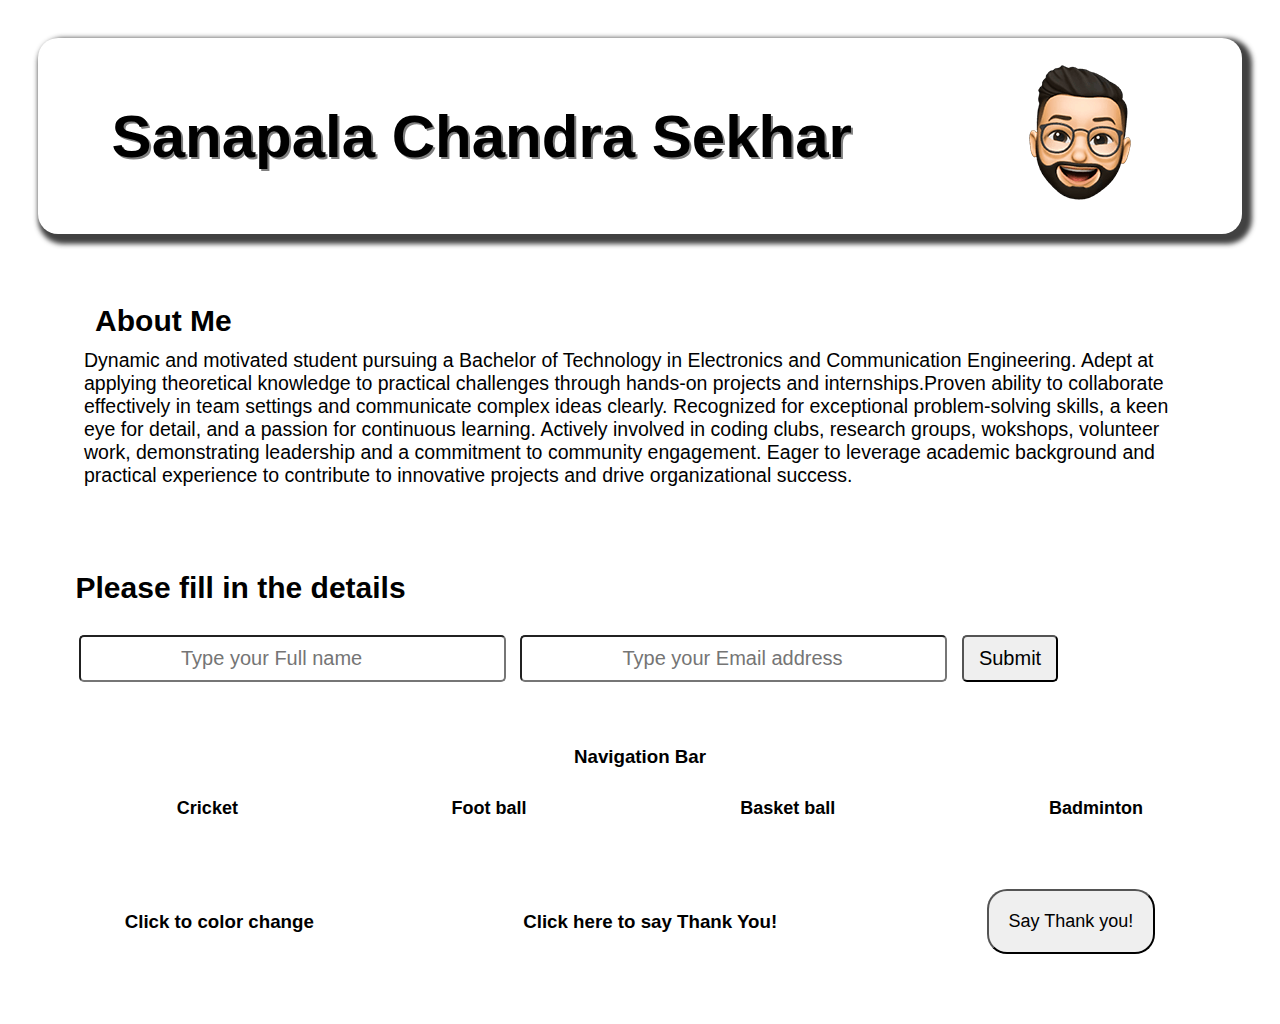
<file: level1/index.html>
<!DOCTYPE html>
<html>
  <head>
    <meta charset="UTF-8" />
    <meta http-equiv="X-UA-Compatible" content="IE=edge" />
    <meta name="viewport" content="width=device-width, initial-scale=1.0" />
    <title>Task 1</title>
    <link rel="stylesheet" href="style.css" />
  </head>
  <body>
    <div class="cont">
      <h1>Sanapala Chandra Sekhar</h1>
      <img src=".\my-avatar.png" />
    </div>
    <div class="about">
      <h3>About Me</h3>
      <p>
        Dynamic and motivated student pursuing a Bachelor of Technology in
        Electronics and Communication Engineering. Adept at applying theoretical
        knowledge to practical challenges through hands-on projects and
        internships.Proven ability to collaborate effectively in team settings
        and communicate complex ideas clearly. Recognized for exceptional
        problem-solving skills, a keen eye for detail, and a passion for
        continuous learning. Actively involved in coding clubs, research groups,
        wokshops, volunteer work, demonstrating leadership and a commitment to
        community engagement. Eager to leverage academic background and
        practical experience to contribute to innovative projects and drive
        organizational success.
      </p>
    </div>
    <div class="form">
      <h3>Please fill in the details</h3>
      <form action="#">
        <input type="text" name="name" placeholder="Type your Full name" />
        <input
          type="email"
          name="email"
          placeholder="Type your Email address"
        />
        <button type="submit">Submit</button>
      </form>
    </div>
    <div class="n">
      <h3>Navigation Bar</h3>
      <ul class="navbar">
        <li><a href="#">Cricket</a></li>
        <li><a href="#">Foot ball</a></li>
        <li><a href="#">Basket ball</a></li>
        <li><a href="#">Badminton</a></li>
      </ul>
    </div>
    <div class="d">
      <h3>Click to color change</h3>
      <h3>Click here to say Thank You!</h3>
      <button type="button" id="mybutton">Say Thank you!</button>
    </div>

    <script src="script.js"></script>
  </body>
</html>
</file>
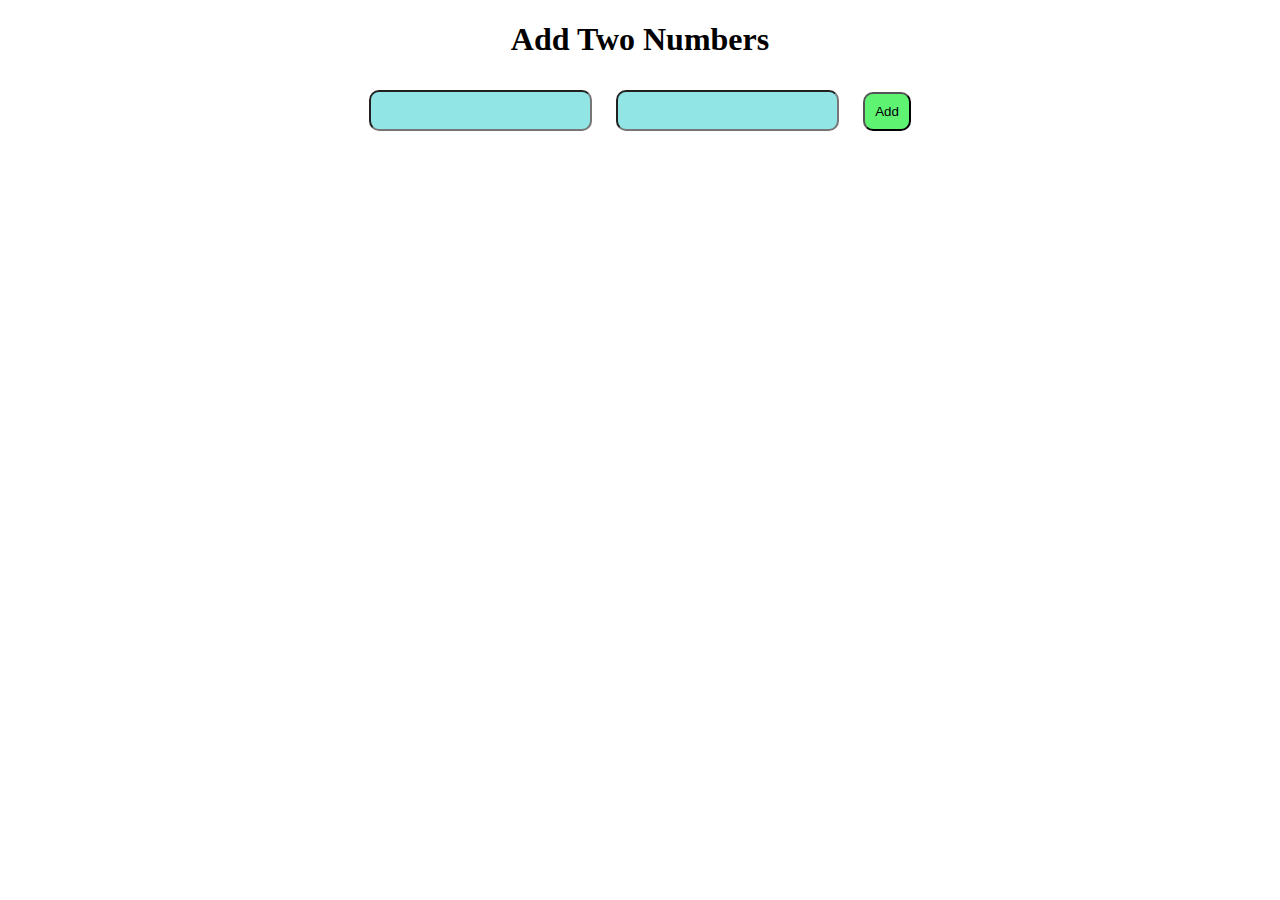
<file: level1/addncalc.html>
<!DOCTYPE html>
<html>
  <head>
    <style>
      body {
        text-align: center;
      }
      input {
        padding: 10px;
        margin: 10px;
        background-color: rgb(146, 229, 229);
        color: black;
        font-size: 15px;
        border-radius: 10px;
      }
      button {
        padding: 10px;
        margin: 10px;
        background-color: rgb(94, 244, 114);
        border-radius: 10px;
      }
      h1 {
        text-align: center;
      }
    </style>
    <title>Add Two Numbers</title>
    <script>
      function add() {
        var numOne = document.getElementById("numOne").value;
        var numTwo = document.getElementById("numTwo").value;
        var result = parseInt(numOne) + parseInt(numTwo);
        alert(result);
      }
    </script>
  </head>
  <body>
    <h1>Add Two Numbers</h1>
    <input type="number" id="numOne" />
    <input type="number" id="numTwo" />
    <button onclick="add()">Add</button>
  </body>
</html>
</file>
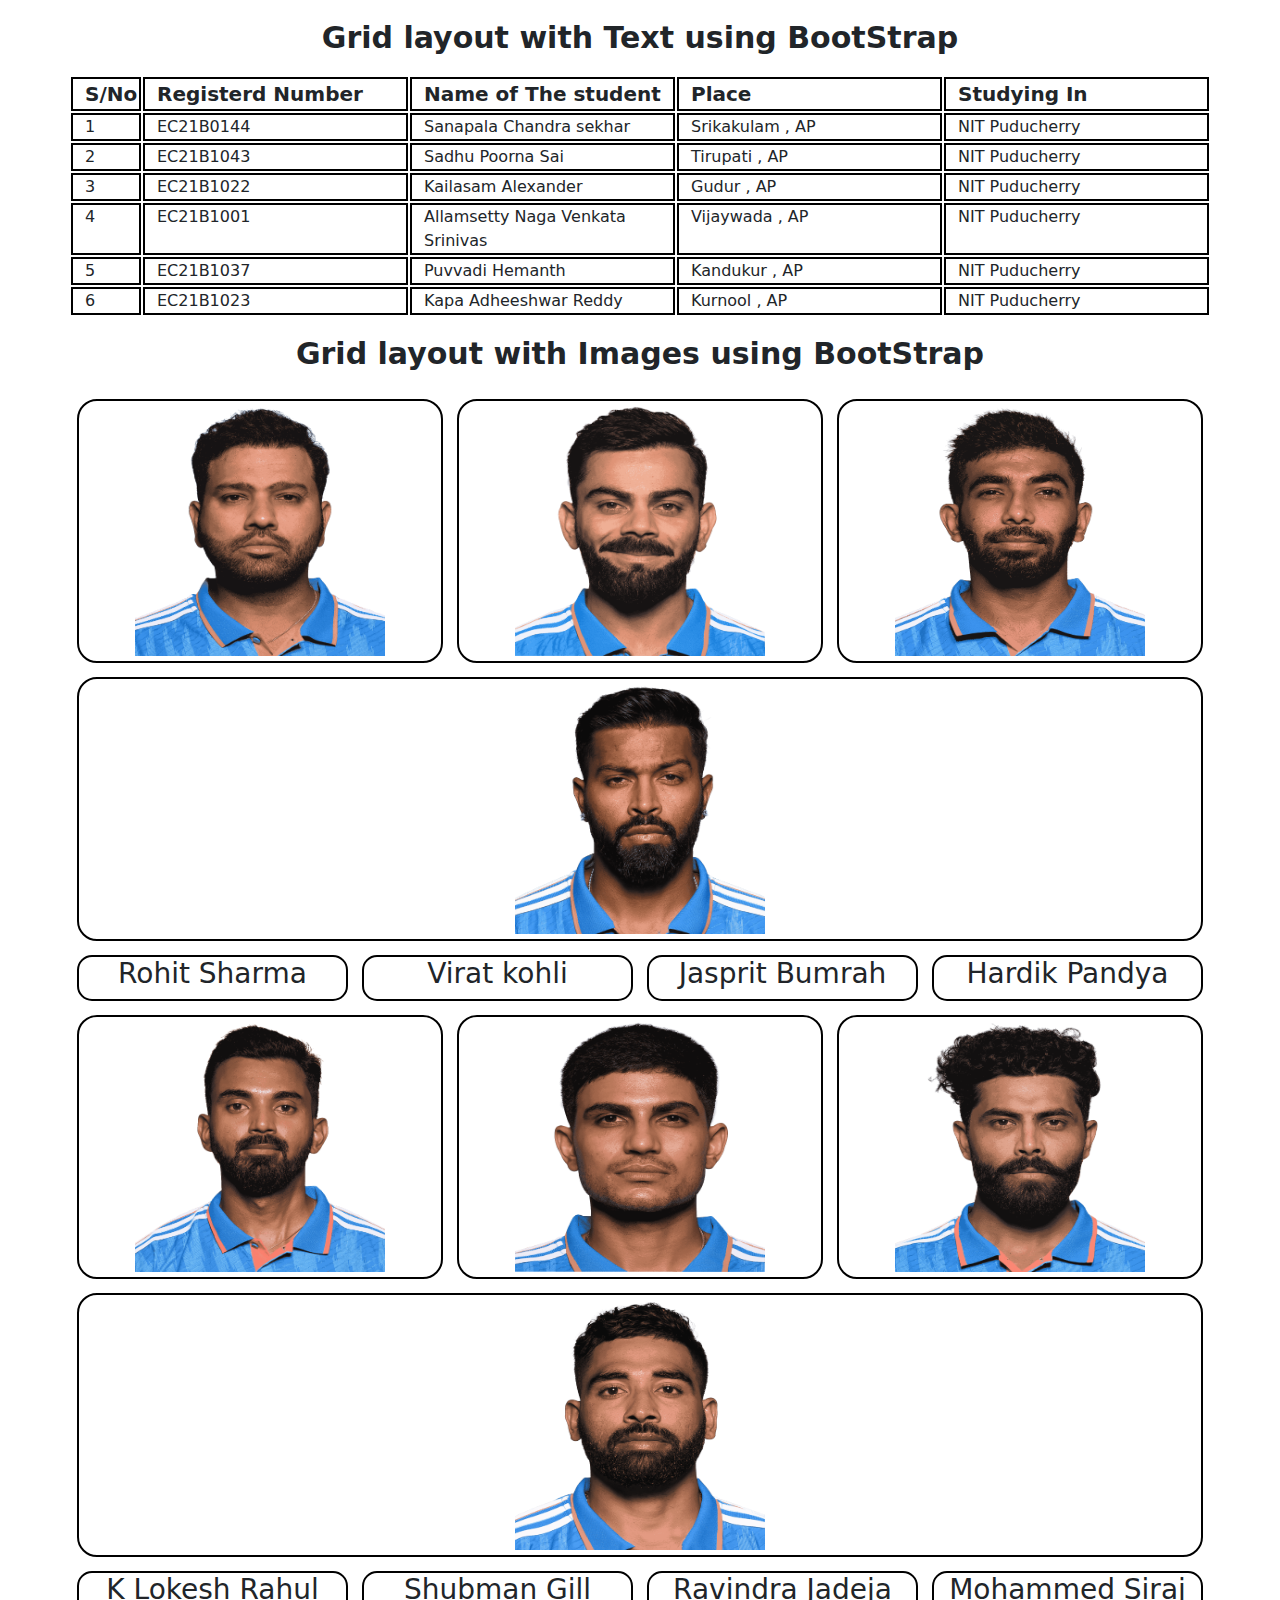
<file: level2/grid.html>
<!DOCTYPE html>
<html>
  <head>
    <meta charset="UTF-8" />
    <meta http-equiv="X-UA-Compatible" content="IE=edge" />
    <meta name="viewport" content="width=device-width, initial-scale=1.0" />
    <title>Responsive Grid html</title>
    <link
      href="https://cdn.jsdelivr.net/npm/bootstrap@5.3.3/dist/css/bootstrap.min.css"
      rel="stylesheet"
      integrity="sha384-QWTKZyjpPEjISv5WaRU9OFeRpok6YctnYmDr5pNlyT2bRjXh0JMhjY6hW+ALEwIH"
      crossorigin="anonymous"
    />
    <link rel="stylesheet" href="gridstyle.css" />
  </head>
  <body>
    <h2>Grid layout with Text using BootStrap</h2>
    <div class="container">
      <div class="row">
        <div class="col- item head se">S/No</div>
        <div class="col-sm item head">Registerd Number</div>
        <div class="col-sm item head">Name of The student</div>
        <div class="col-sm item head">Place</div>
        <div class="col-sm item head">Studying In</div>
        <div class="w-100"></div>
        <div class="col- item se">1</div>
        <div class="col-sm item">EC21B0144</div>
        <div class="col-sm item">Sanapala Chandra sekhar</div>
        <div class="col-sm item">Srikakulam , AP</div>
        <div class="col-sm item">NIT Puducherry</div>
        <div class="w-100"></div>
        <div class="col- item se">2</div>
        <div class="col-sm item">EC21B1043</div>
        <div class="col-sm item">Sadhu Poorna Sai</div>
        <div class="col-sm item">Tirupati , AP</div>
        <div class="col-sm item">NIT Puducherry</div>
        <div class="w-100"></div>
        <div class="col- item se">3</div>
        <div class="col-sm item">EC21B1022</div>
        <div class="col-sm item">Kailasam Alexander</div>
        <div class="col-sm item">Gudur , AP</div>
        <div class="col-sm item">NIT Puducherry</div>
        <div class="w-100"></div>
        <div class="col- item se">4</div>
        <div class="col-sm item">EC21B1001</div>
        <div class="col-sm item">Allamsetty Naga Venkata Srinivas</div>
        <div class="col-sm item">Vijaywada , AP</div>
        <div class="col-sm item">NIT Puducherry</div>
        <div class="w-100"></div>
        <div class="col- item se">5</div>
        <div class="col-sm item">EC21B1037</div>
        <div class="col-sm item">Puvvadi Hemanth</div>
        <div class="col-sm item">Kandukur , AP</div>
        <div class="col-sm item">NIT Puducherry</div>
        <div class="w-100"></div>
        <div class="col- item se">6</div>
        <div class="col-sm item">EC21B1023</div>
        <div class="col-sm item">Kapa Adheeshwar Reddy</div>
        <div class="col-sm item">Kurnool , AP</div>
        <div class="col-sm item">NIT Puducherry</div>
      </div>
    </div>
    <h2>Grid layout with Images using BootStrap</h2>
    <div class="container">
      <div class="row">
        <div class="col-sm image">
          <img src=".\images\rs.png" alt="" width="250" height="250" />
        </div>
        <div class="col-sm image">
          <img src=".\images\vk.png" alt="" width="250" height="250" />
        </div>
        <div class="col-sm image">
          <img src=".\images\jb.png" alt="" width="250" height="250" />
        </div>
        <div class="col-sm image">
          <img src=".\images\hp.png" alt="" width="250" height="250" />
        </div>
        <div class="w-100"></div>
        <div class="col-sm name"><h3>Rohit Sharma</h3></div>
        <div class="col-sm name"><h3>Virat kohli</h3></div>
        <div class="col-sm name"><h3>Jasprit Bumrah</h3></div>
        <div class="col-sm name"><h3>Hardik Pandya</h3></div>
        <div class="w-100"></div>
        <div class="col-sm image">
          <img src=".\images\kl.png" alt="" width="250" height="250" />
        </div>
        <div class="col-sm image">
          <img src=".\images\sg.png" alt="" width="250" height="250" />
        </div>
        <div class="col-sm image">
          <img src=".\images\rj.png" alt="" width="250" height="250" />
        </div>
        <div class="col-sm image">
          <img src=".\images\ms.png" alt="" width="250" height="250" />
        </div>
        <div class="w-100"></div>
        <div class="col-sm name"><h3>K Lokesh Rahul</h3></div>
        <div class="col-sm name"><h3>Shubman Gill</h3></div>
        <div class="col-sm name"><h3>Ravindra Jadeja</h3></div>
        <div class="col-sm name"><h3>Mohammed Siraj</h3></div>
      </div>
    </div>
  </body>
</html>
</file>
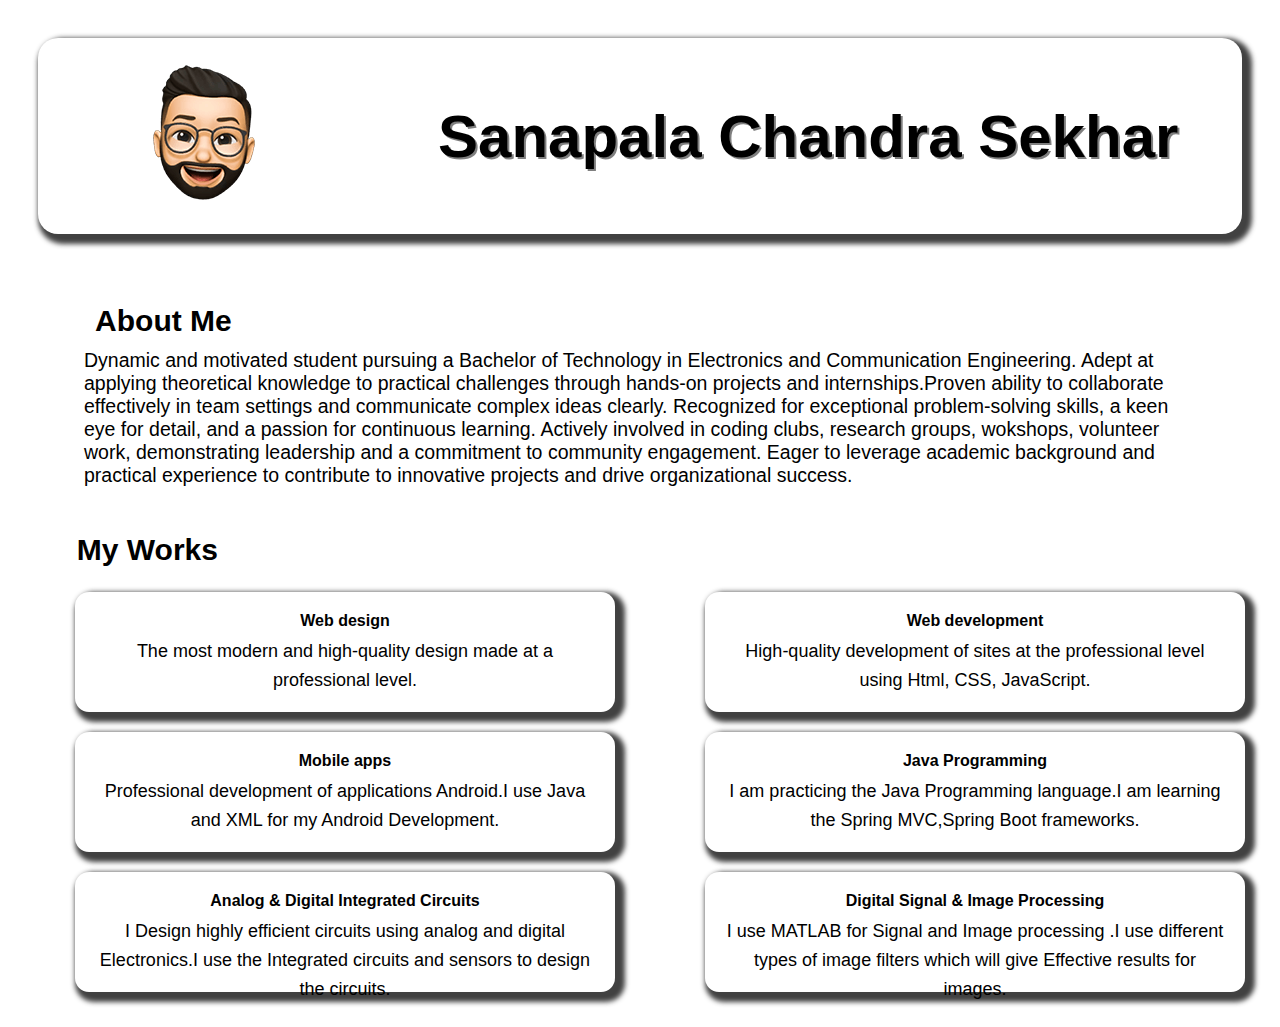
<file: level2/task2lv2.html>
<!DOCTYPE html>
<html>
  <head>
    <meta charset="UTF-8" />
    <meta http-equiv="X-UA-Compatible" content="IE=edge" />
    <meta name="viewport" content="width=device-width, initial-scale=1.0" />
    <title>Responsive Design</title>
    <link rel="stylesheet" href="style.css" />
  </head>
  <body>
    <div class="cont">
      <img src=".\images\my-avatar.png" />
      <h1>Sanapala Chandra Sekhar</h1>
    </div>
    <div class="about">
      <h3>About Me</h3>
      <p>
        Dynamic and motivated student pursuing a Bachelor of Technology in
        Electronics and Communication Engineering. Adept at applying theoretical
        knowledge to practical challenges through hands-on projects and
        internships.Proven ability to collaborate effectively in team settings
        and communicate complex ideas clearly. Recognized for exceptional
        problem-solving skills, a keen eye for detail, and a passion for
        continuous learning. Actively involved in coding clubs, research groups,
        wokshops, volunteer work, demonstrating leadership and a commitment to
        community engagement. Eager to leverage academic background and
        practical experience to contribute to innovative projects and drive
        organizational success.
      </p>
    </div>
    <section class="service">
      <h3>My Works</h3>
      <ul class="service-list">
        <li class="service-item">
          <div class="service-content-box">
            <h4 class="h4 service-item-title">Web design</h4>

            <p class="service-item-text">
              The most modern and high-quality design made at a professional
              level.
            </p>
          </div>
        </li>

        <li class="service-item">
          <div class="service-content-box">
            <h4 class="h4 service-item-title">Web development</h4>

            <p class="service-item-text">
              High-quality development of sites at the professional level using
              Html, CSS, JavaScript.
            </p>
          </div>
        </li>

        <li class="service-item">
          <div class="service-content-box">
            <h4 class="h4 service-item-title">Mobile apps</h4>

            <p class="service-item-text">
              Professional development of applications Android.I use Java and
              XML for my Android Development.
            </p>
          </div>
        </li>
        <li class="service-item">
          <div class="service-content-box">
            <h4 class="h4 service-item-title">Java Programming</h4>

            <p class="service-item-text">
              I am practicing the Java Programming language.I am learning the
              Spring MVC,Spring Boot frameworks.
            </p>
          </div>
        </li>
        <li class="service-item">
          <div class="service-content-box">
            <h4 class="h4 service-item-title">
              Analog & Digital Integrated Circuits
            </h4>

            <p class="service-item-text">
              I Design highly efficient circuits using analog and digital
              Electronics.I use the Integrated circuits and sensors to design
              the circuits.
            </p>
          </div>
        </li>
        <li class="service-item">
          <div class="service-content-box">
            <h4 class="h4 service-item-title">
              Digital Signal & Image Processing
            </h4>

            <p class="service-item-text">
              I use MATLAB for Signal and Image processing .I use different
              types of image filters which will give Effective results for
              images.
            </p>
          </div>
        </li>
      </ul>
    </section>
  </body>
</html>
</file>
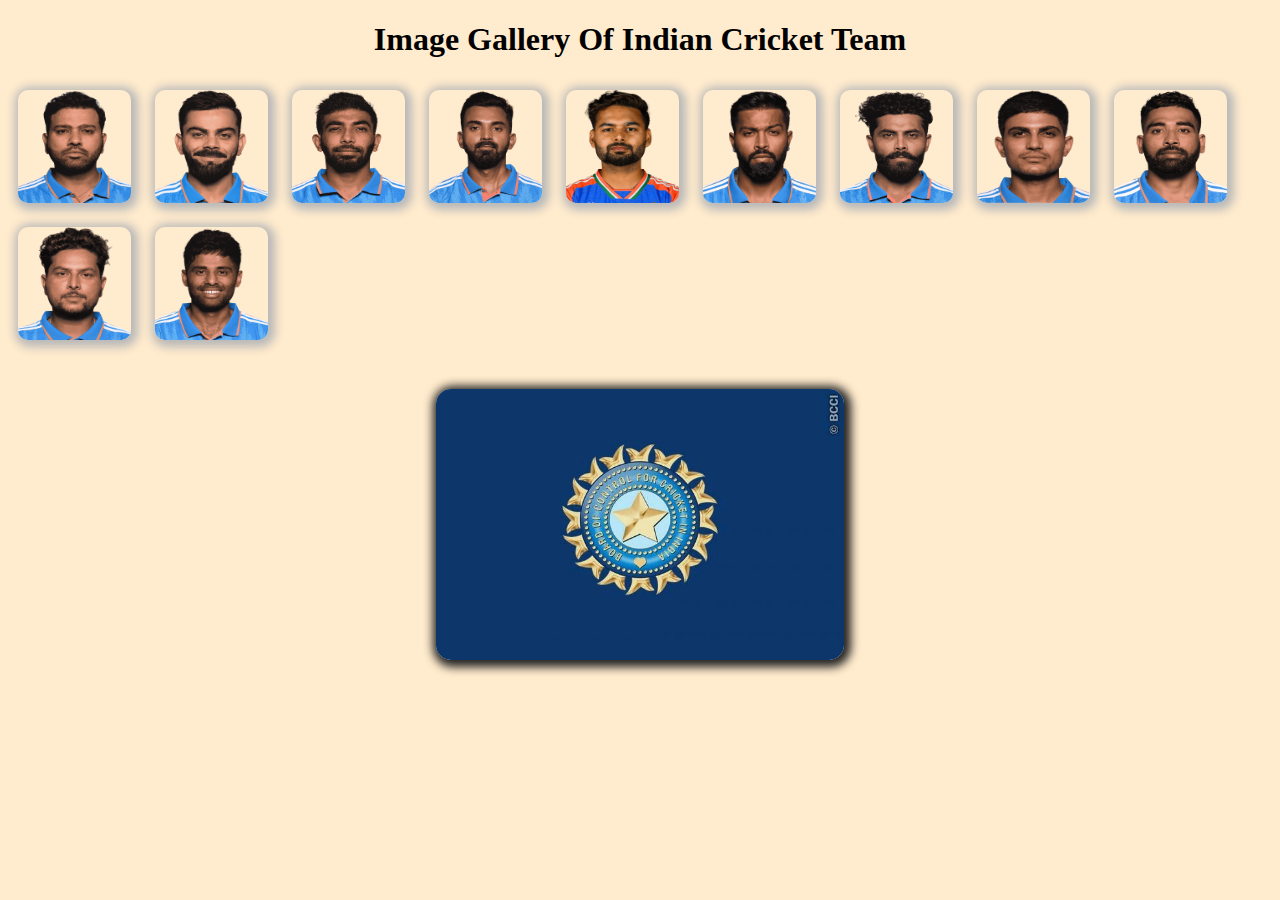
<file: level3/gallery.html>
<!DOCTYPE html>
<html>
  <head>
    <meta charset="UTF-8" />
    <meta http-equiv="X-UA-Compatible" content="IE=edge" />
    <meta name="viewport" content="width=device-width, initial-scale=1.0" />
    <title>Gallery suing Thumbnail</title>
    <link rel="stylesheet" href="style1.css" />
  </head>
  <body>
    <h1>Image Gallery Of Indian Cricket Team</h1>
    <div id="thumbnails">
      <img src=".\images\rs.png" />
      <img src=".\images\vk.png" />
      <img src=".\images\jb.png" />
      <img src=".\images\kl.png" />
      <img src=".\images\rp.png" />
      <img src=".\images\hp.png" />
      <img src=".\images\rj.png" />
      <img src=".\images\sg.png" />
      <img src=".\images\ms.png" />
      <img src=".\images\ky.png" />
      <img src=".\images\sky.png" />
    </div>
    <div class="main-cont">
      <img src=".\images\Indian.jpeg" id="main" />
    </div>
    <script src="script1.js"></script>
  </body>
</html>
</file>
<file: level1/style.css>
* {
  font-family: "Gill Sans", "Gill Sans MT", Calibri, "Trebuchet MS", sans-serif;
  margin: 0px auto;
  align-items: center;
}
.cont {
  display: flex;
  align-items: center;
  justify-content: space-between;
  margin: 3%;
  box-shadow: 5px 5px 5px 5px rgba(44, 44, 44, 0.9);
  border-radius: 20px;
}
.cont h1 {
  font-size: 60px;
  text-shadow: 2px 2px rgba(0, 0, 0, 0.5);
  padding-left: 10px;
}
.cont img {
  width: 150;
  cursor: pointer;
}
.about {
  margin: 0% 5%;

  padding: 20px;
}
.about h3 {
  font-size: 30px;
  margin: 1%;
}
.about p {
  font-size: 19.5px;
}
.form {
  margin: 5%;
}
.form h3 {
  margin: 1%;
  font-size: 30px;
}
.form form {
  margin: 30px 15px;
}
.form form input {
  font-size: 20px;
  padding: 10px 100px;
  border-radius: 5px;
  margin-right: 10px;
}
.form form button {
  font-size: 20px;
  padding: 10px 15px;
  border-radius: 5px;
  cursor: pointer;
}
.form form button:hover {
  padding: 10.5px 15.5px;
  box-shadow: 2px 2px 2px 2px rgba(44, 44, 44, 0.9);
}
.navbar {
  display: flex;
  align-items: center;
  justify-content: space-between;
  margin: 30px;
}
.navbar li {
  list-style: none;
}
.navbar li a {
  text-decoration: none;
  font-size: 18px;
  font-weight: 600;
  color: #000;
}
.navbar li a:hover {
  color: #06a7f1;
}
.d {
  display: flex;
  align-items: center;
  justify-content: space-between;
  margin: 70px 20px;
}
#mybutton {
  padding: 20px;
  border-radius: 20px;
  font-size: 18px;
  cursor: pointer;
}
#mybutton:hover {
  padding: 20.5px;
  box-shadow: 2px 2px 2px 2px rgba(44, 44, 44, 0.9);
}
.n h3 {
  text-align: center;
}
</file>
<file: level2/gridstyle.css>
h2 {
  font-weight: 600;
  font-size: 30px;
  margin: 20px;
  text-align: center;
}
.container {
  display: flex;
  justify-content: center;
}
.container .row .head {
  font-size: 20px;
  font-weight: 600;
}
.container .row .item {
  margin: 1px;
  border: 2px solid#000;
}
.container .row .se {
  width: 70px;
}
.container .row .image {
  margin: 7px;
  border: 2px solid#000;
  border-radius: 20px;
  display: flex;
  justify-content: center;
}
.container .row .image img {
  margin: 5px;
}

.container .row .name {
  margin: 7px;
  border: 2px solid#000;
  border-radius: 15px;
  display: flex;
  justify-content: center;
}
</file>
<file: level2/style.css>
* {
  font-family: "Gill Sans", "Gill Sans MT", Calibri, "Trebuchet MS", sans-serif;
  margin: 0px auto;
  align-items: center;
}
.cont {
  display: flex;
  align-items: center;
  justify-content: space-between;
  margin: 3%;
  box-shadow: 5px 5px 5px 5px rgba(44, 44, 44, 0.9);
  border-radius: 20px;
}
.cont h1 {
  font-size: 60px;
  text-shadow: 2px 2px rgba(0, 0, 0, 0.5);
  padding-left: 10px;
}
.cont img {
  width: 150;
  cursor: pointer;
}
.about {
  margin: 0% 5%;

  padding: 20px;
}
.about h3 {
  font-size: 30px;
  margin: 1%;
}
.about p {
  font-size: 19.5px;
}
.service {
  margin-bottom: 35px;
}

.service-title {
  margin-bottom: 20px;
}

.service-list {
  display: flex;
  flex-wrap: wrap;
  grid-template-columns: 1fr;
  gap: 20px;
  list-style: none;
}

.service-item {
  padding: 20px;
  border-radius: 14px;
  box-shadow: 5px 5px 5px 5px rgba(44, 44, 44, 0.9);
  z-index: 1;
  width: 500px;
  height: 80px;
}
.service h3 {
  font-size: 30px;
  margin: 2% 6%;
}
.service-content-box {
  text-align: center;
}

.service-item-title {
  margin-bottom: 7px;
}

.service-item-text {
  font-size: 18px;
  font-weight: 500;
  line-height: 1.6;
}
@media (max-width: 1000px) {
  .cont {
    display: contents;
    margin: 5%;
  }
  .cont img {
    margin-top: 30px;
    display: flex;
    width: 150;
    cursor: pointer;
    box-shadow: 2px 2px 2px 2px rgba(44, 44, 44, 0.9);
    border-radius: 20px;
  }
  .cont h1 {
    margin-top: 20px;
    font-size: 50px;
    text-shadow: 2px 2px rgba(0, 0, 0, 0.5);
    padding-left: 10px;
    text-align: center;
  }
  .about {
    margin: 0% 5%;

    padding: 20px;
  }
  .about h3 {
    font-size: 28px;
    margin: 1%;
    text-align: center;
  }
  .about p {
    font-size: 19.5px;
  }
}

@media (max-width: 450px) {
  .cont {
    display: contents;
    margin: 5%;
  }
  .cont img {
    display: flex;
    width: 150;
    cursor: pointer;
    box-shadow: 2px 2px 2px 2px rgba(44, 44, 44, 0.9);
    border-radius: 20px;
  }
  .cont h1 {
    margin-top: 20px;
    font-size: 25px;
    text-shadow: 2px 2px rgba(0, 0, 0, 0.5);
    padding-left: 10px;
    text-align: center;
  }
  .about {
    margin: 0% 5%;

    padding: 20px;
  }
  .about h3 {
    font-size: 20px;
    margin: 1%;
    text-align: center;
  }
  .about p {
    font-size: 19.5px;
  }
}
</file>
<file: level3/style1.css>
body {
  background-color: blanchedalmond;
}
h1 {
  text-align: center;
}
.main-cont {
  display: flex;
  align-items: center;
  justify-content: center;
  padding: 15px 50px;
}
.main-cont #main {
  width: 35%;
  height: 50%;
  box-shadow: 2px 2px 10px 5px #232323;
  border-radius: 15px;
}
#thumbnails {
  margin-bottom: 0px;
}
#thumbnails img {
  box-shadow: 2px 2px 10px 5px #b8b8b8;
  border-radius: 10px;
}

* {
  transition: all 0.5s ease;
}

#thumbnails img {
  width: 113px;
  height: 113px;
  margin: 10px;
  cursor: pointer;
}
@media only screen and (max-width: 480px) {
  #thumbnails img {
    width: 50px;
    height: 50px;
  }
}
#thumbnails img:hover {
  transform: scale(1.05);
}

#main {
  width: 100%;
  height: 100%;
  object-fit: cover;
  display: block;
  margin: 20px auto;
}
@media only screen and (max-width: 480px) {
  #main {
    width: 100%;
  }
}

.hidden {
  opacity: 0;
}
</file>
